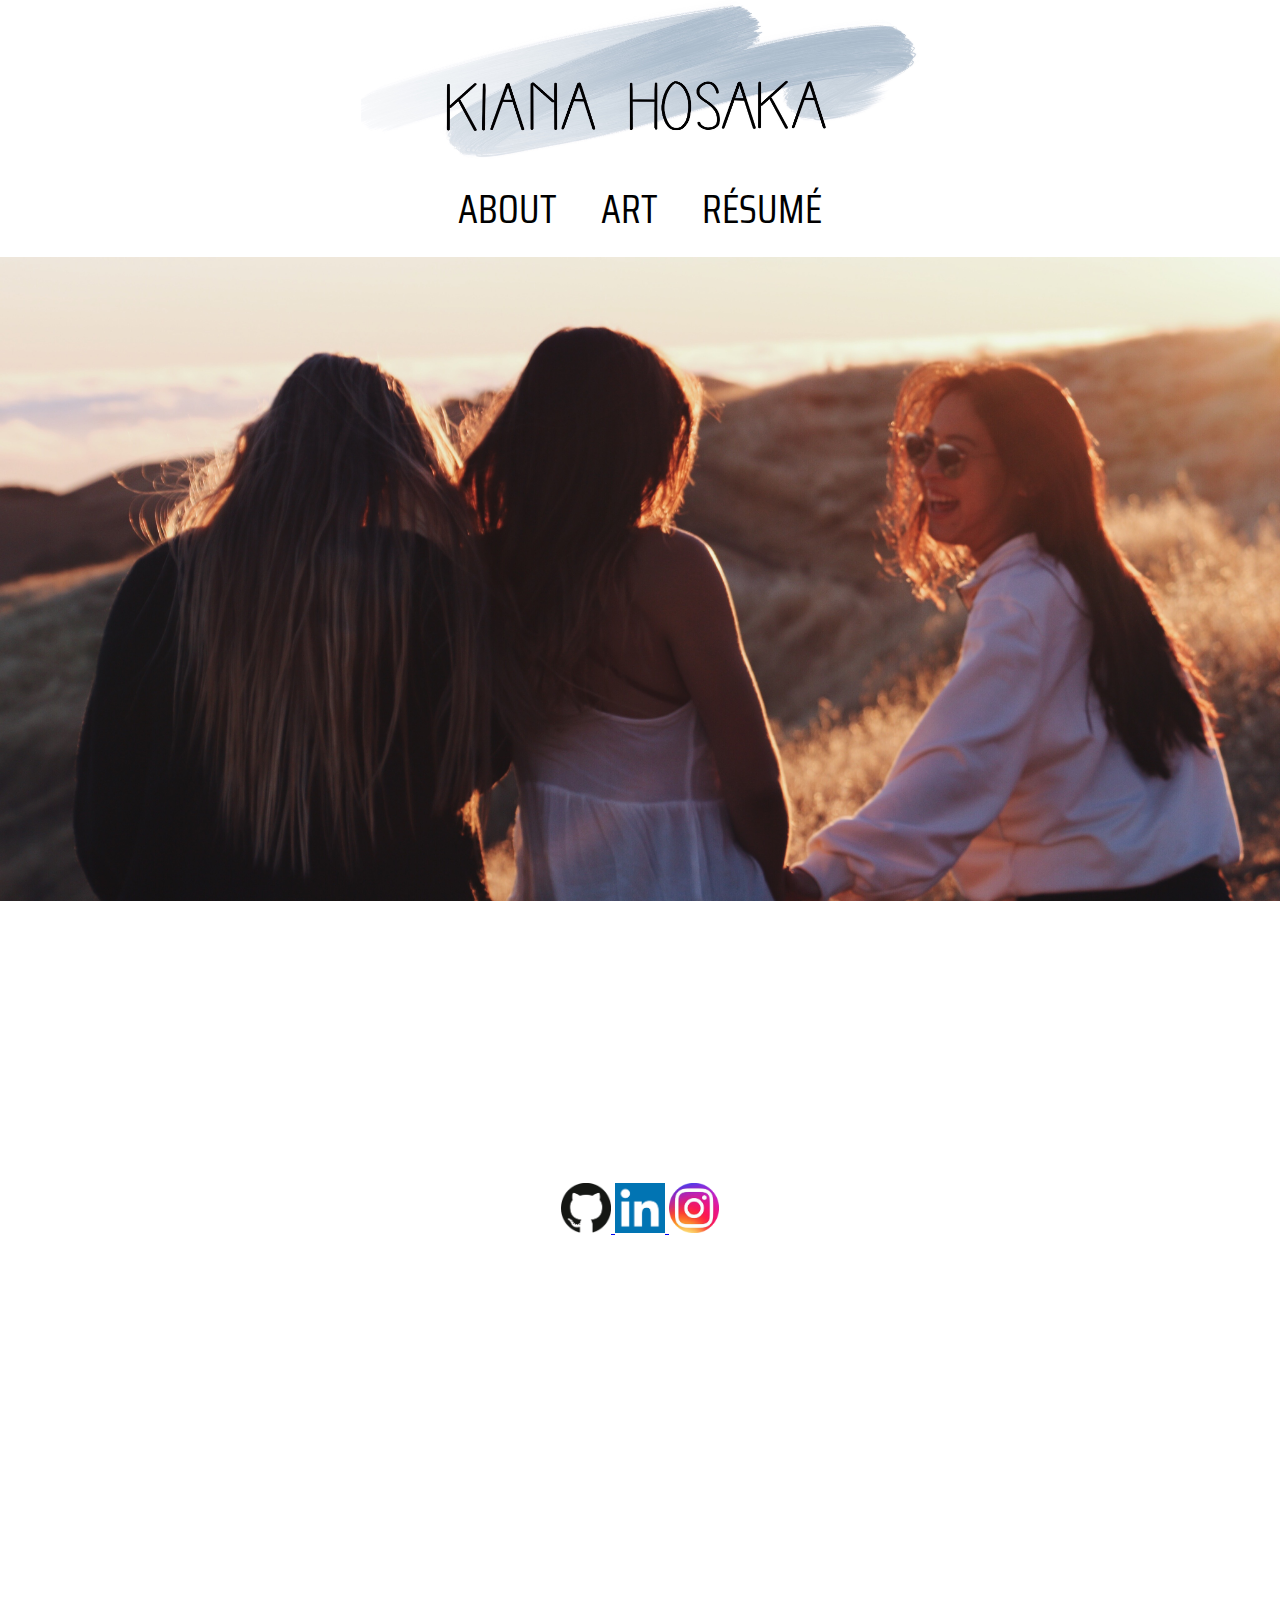
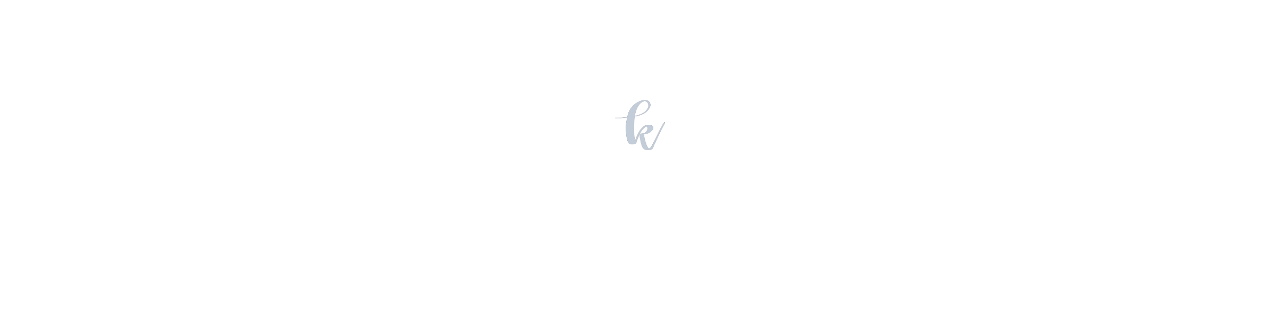
<file: index.htm>
<!DOCTYPE html>
<html lang="en">
  <head>
    <meta charset="utf-8" />
    <meta name="image" property="og:image" content="images/linkedin.jpeg">
    <meta name="description" property="og:description" content="Kiana Hosaka's Personal Website">
    <meta name="author" content="Kiana Hosaka">
    <link rel="stylesheet" href="kahosaka.css"/>
    <script src="active.js"></script>
    <link rel="icon" href="images/new_icon.png" />
    <!-- Font's link -->
    <link href="https://fonts.googleapis.com/css?family=Saira+Condensed" rel="stylesheet"> </link>
    <!-- For website tab -->
    <title>KIANA HOSAKA</title>
    <!-- Change color of banners on hover -->
    <style>
      a.ex1:hover, a.ex1:active {color: #90ADC3;}
    </style>
  </head>

  <body>
    <!-- header: Kiana Hosaka image -->
    <div id="header">
      <img src="images/header.jpeg" alt="Kiana Hosaka Header" width="558" height="162" class="center" />
    </div>

    <!-- banner: self, blog, work images -->
    <div id="banner">
      <!-- SELF -->
      <div class="inlineblock">
        <a href="self.htm">
          <p><a class="ex1" href="self.htm">ABOUT</a></p>
        </a>
      </div>

      <!-- BLOG -->
      <div class="inlineblock">
        <a href="art.htm">
          <p><a class="ex1" href="art.htm">ART</a></p>
        </a>
      </div>

      <!-- WORK -->
      <div class="inlineblock">
        <a href="work.htm">
          <p><a class="ex1" href="work.htm">RÉSUMÉ</a></p>
        </a>
      </div>
    </div>

    <div class="parallax1" id="img1"></div>
    <div class="parallax2" id="img2">
      <!-- Text on second parallax -->
      <div class="connect">Connect with Me.</div>

      <!-- Inline block with the images/links to connections-->
      <div class="inlineblock">
        <!-- GITHUB -->
        <a href="https://github.com/kahosaka" target="_blank">
          <img src="images/github.png" alt="github" width="50" height="50" />
        </a>

        <!-- LINKEDIN -->
        <a
          href="https://www.linkedin.com/in/kahosaka/" target="_blank">
          <img src="images/link.png" alt="linkedin" width="50" height="50" />
        </a>

        <!-- INSTAGRAM -->
        <a href="https://www.instagram.com/kahosaka/" target="blank">
          <img src="images/insta.png" alt="insta" width="50" height="50" />
        </a>

        <!-- Text in the inline block -->
        <h1>
            <a style="color:white" href="tel:6504507555">650.450.7555</a> / <a style="color:white" href="mailto:kiana.hosaka@gmail.com">kiana.hosaka@gmail.com </a>
        </h1>
        <h2>
          <div class="bottom">
            <img src="images/new_icon.png" width="50" height="50" />
            <br>
            Website created with JavaScript, HTML, and CSS by Kiana Hosaka
            <br>
            ©2019 Kiana Hosaka
          </div>
        </h2>
      </div>
    </div>

    <!-- Reactive images -->
    <script src="https://ajax.googleapis.com/ajax/libs/jquery/2.1.3/jquery.min.js"></script>
    <script type="text/javascript">
    	/* Resize image when page is loaded */
    	$(document).ready(function() {
    		resize_all_parallax();
    	});

    	/* Resize image when page is resized */
    	$(window).on('resize', function(){
    		resize_all_parallax();
    	});

    	/* Resize functions below */
    	function resize_all_parallax() {
    		var image1 = 'img1'; /* First image */
        var image2 = 'img2'; /* Second image */
    		var img_w = 1000; /* Width of image */
    		var img_h = 864; /* Height of image */
    		resize_parallax(image1,img_w,img_h);
        /* resize_parallax(div_id2,img_w,img_h); */
    	}

    	/* Resize individual parallax images */
    	function resize_parallax(image, img_w, img_h) {
    		var div = $('#' + image);
    		var divwidth = div.width(); /* Get the width */
        /* Showing image with padding in mobile */
        if (divwidth < 769) {
          var pct = (img_h/img_w) * 105;
        }
    		else {
          var pct = 60;
        } /* Height as percentage of current div width */
    		var newheight = Math.round(divwidth * (pct/100)); /* New height */
    		newheight = newheight  + 'px';
    		div.height(newheight);
    	}
    </script>
  </body>
</html>
</file>
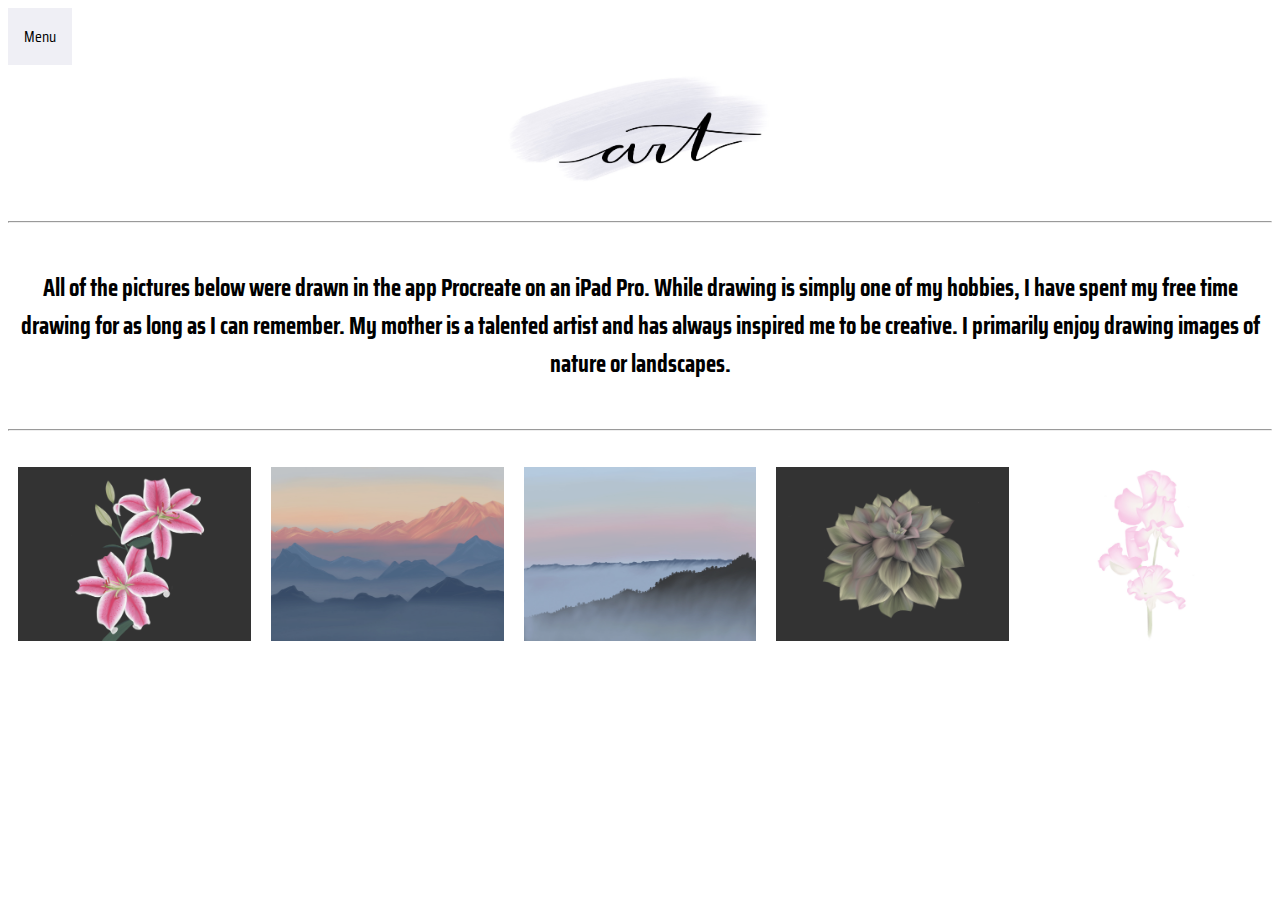
<file: art.htm>
<!DOCTYPE html>
<html>
  <head>
    <meta charset="utf-8" />
    <link rel="stylesheet" href="css/art.css" />
    <link rel="icon" href="images/new_icon.png" />
    <script src="active.js"></script>
    <!-- For website tab -->
    <title>Gone Drawin'.</title>
    <!-- Font -->
    <link rel="stylesheet" href="https://fonts.googleapis.com/css?family=Saira+Condensed" />
  </head>

  <body>
    <!-- Dropdown -->
    <div class="dropdown">
      <button onclick="dropFunction()" class="dropbtn">Menu</button>
      <div id="myDropdown" class="dropdown-content">
        <a href="index.htm">Home</a> <a href="self.htm">Self</a>
        <a href="work.htm">Résumé</a>
      </div>
    </div>

    <!-- Blog image header -->
    <div id="art">
      <img src="images/art.jpeg" alt="art" width="270" height="130" class="center" />
    </div>

    <br />
    <hr />
    <br />
    <h2>
      All of the pictures below were drawn in the app Procreate on an iPad Pro. While drawing is simply one of my hobbies, I have spent
      my free time drawing for as long as I can remember. My mother is a talented artist and has always inspired me to be creative.
      I primarily enjoy drawing images of nature or landscapes.
    </h2>
    <br />
    <hr />
    <br />

    <!-- Image Gallery -->
    <div class="row">
      <div class="column">
        <img src="images/lilies.jpeg" width="210" height="125.8" alt="Lilies" class="responsive" onclick="imgFunction(this);">
      </div>
      <div class="column">
        <img src="images/mountains.jpeg" width="210" height="125.8" alt="Golden Hour" class="responsive" onclick="imgFunction(this);">
      </div>
      <div class="column">
        <img src="images/skyline.jpeg" width="210" height="125.8" alt="Above the Clouds" class="responsive" onclick="imgFunction(this);">
      </div>
      <div class="column">
        <img src="images/succulent.jpeg" width="210" height="125.8" alt="Succulent" class="responsive" onclick="imgFunction(this);">
      </div>
      <div class="column">
        <img src="images/sweetpea.jpeg" width="210" height="125.8" alt="Sweetpea" class="responsive" onclick="imgFunction(this);">
      </div>
    </div>

    <!-- Expand image container -->
    <div class="container">
      <!-- Close image -->
      <span onclick="this.parentElement.style.display='none'" class="closebtn">&times;</span>

      <!-- Expanded image -->
      <img id="expandedImg" style="width:100%">

      <!-- Image text -->
      <div id="imgtext"></div>
    </div>
  </body>
</html>
</file>
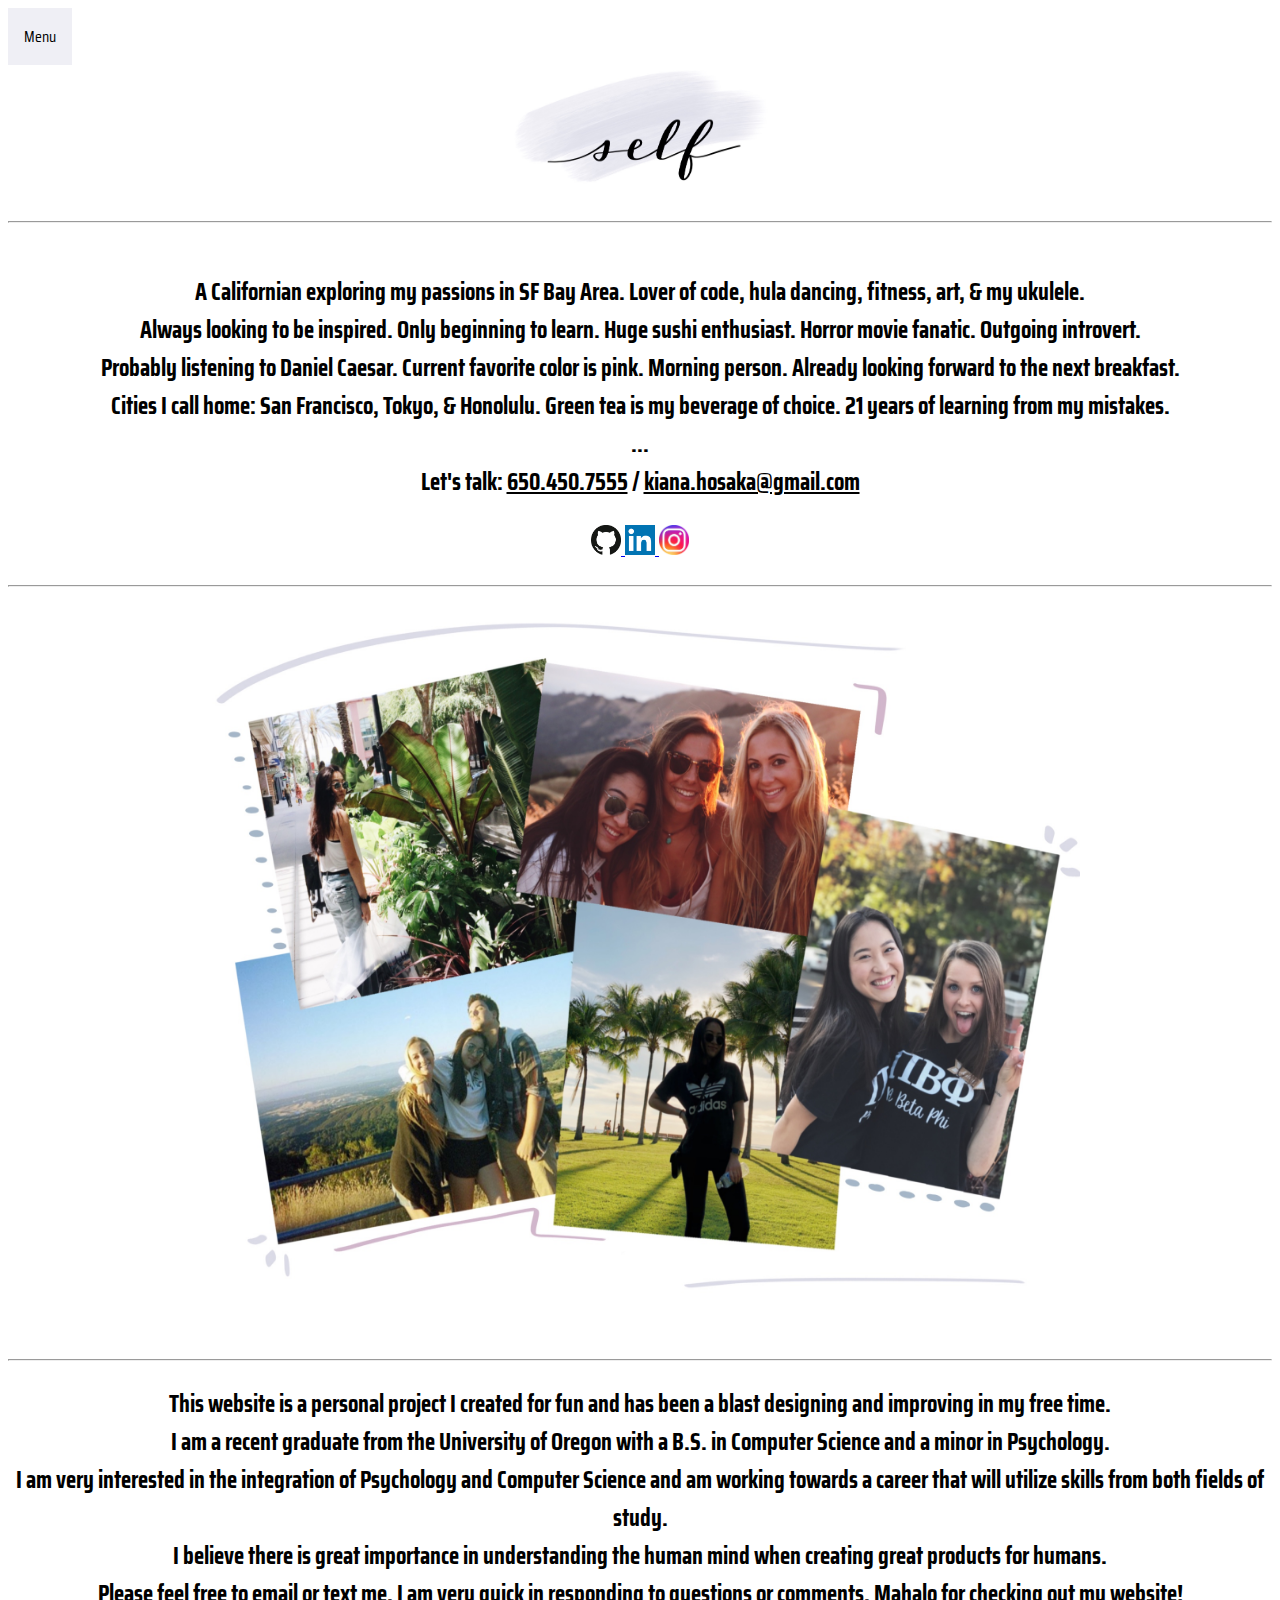
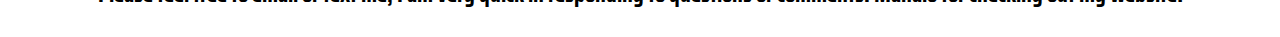
<file: self.htm>
<!DOCTYPE html>
<html>
  <head>
    <!-- Tab title-->
    <title>About Me.</title>
    <meta charset="UTF-8">
    <link rel="stylesheet" href="css/self.css">
    <link rel="icon" href="images/new_icon.png">
    <!-- Javascript source-->
    <script src="active.js"></script>

    <!-- Font -->
    <link href="https://fonts.googleapis.com/css?family=Saira+Condensed" rel="stylesheet">
  </head>

  <body>
    <!-- Dropdown Menu -->
    <div class="dropdown">
      <!-- When Menu button is clicked, execute dropFunction() -->
      <button onclick="dropFunction()" class="dropbtn">Menu</button>
      <!-- Dropdown content/links -->
      <div id="myDropdown" class="dropdown-content">
        <a href="index.htm">Home</a>
        <a href="art.htm">Art</a>
        <a href="work.htm">Résumé</a>
      </div>
    </div>

    <!-- Self image as title of page -->
    <div id="self">
      <img src="images/self.jpeg" alt="self" width="262" height="130" class="center">
    </div>

    <br>
    <hr>
    <br>

    <!-- Text about myself -->
    <h3>
      A Californian exploring my passions in SF Bay Area.
      Lover of code, hula dancing, fitness, art, & my ukulele.
      </br>
      Always looking to be inspired. Only beginning to learn.
      Huge sushi enthusiast.
      Horror movie fanatic.
      Outgoing introvert.
      </br>
      Probably listening to Daniel Caesar.
      Current favorite color is pink.
      Morning person.
      Already looking forward to the next breakfast.
      </br>
      Cities I call home: San Francisco, Tokyo, & Honolulu.
      Green tea is my beverage of choice.
      21 years of learning from my mistakes.
      </br>
      ...
      </br>
      Let's talk: <a style="color:black" href="tel:6504507555">650.450.7555</a> / <a style="color:black" href="mailto:kiana.hosaka@gmail.com">kiana.hosaka@gmail.com </a>

    </h3>
    <div class="inlineblock">
      <!-- GITHUB -->
      <a href="https://github.com/kahosaka" target="_blank">
        <img src="images/github.png" alt="github" width="30" height="30" />
      </a>

      <!-- LINKEDIN -->
      <a
        href="https://www.linkedin.com/in/kahosaka/"
        target="_blank">
        <img src="images/link.png" alt="linkedin" width="30" height="30" />
      </a>

      <!-- INSTAGRAM -->
      <a href="https://www.instagram.com/kahosaka/" target="blank">
        <img src="images/insta.png" alt="insta" width="30" height="30" />
      </a>
    </div>

    <br>
    <hr>

    <!-- Image of Kiana and friends -->

    <div id="header">
      <img src="images/self_photos.jpeg" alt="kiana and friends" width="880" height="720" class="center">
    </div>

    </br>

    <!-- Image of ukulele and hula -->
    <!--
    <div class="uke">
      <img src="images/uke.jpeg" alt="photo of ukulele" width="710" height="870">
    </div>
    <div class="hula">
        <img src="images/hula.jpeg" alt="photo of hula" width="520" height="650">
    </div>
    -->
    <br>
    <hr>
    <h3>
        This website is a personal project I created for fun and has been a blast designing and improving in my free time.
        </br>
        I am a recent graduate from the University of Oregon with a B.S. in Computer Science and a minor in Psychology.
        </br>
        I am very interested in the integration of Psychology and Computer Science and am working towards a career that will utilize skills from both fields of study.
        </br>
        I believe there is great importance in understanding the human mind when creating great products for humans.
       </br> Please feel free to email or text me, I am very quick in responding to questions or comments. Mahalo for checking out my website!
    </h3>
  

  </body>
</html>
</file>
<file: kahosaka.css>
@import url(https://fonts.googleapis.com/css?family=Open+Sans);

/* Background of entire home page */
body, html {
  height: 100%;
  margin: 0;
  line-height: 180%
  color: #666;
  text-align: center;
}

/* For old parallax formatting. Keep for now. */
/*
.parallax1, .parallax2 {
  position: relative;
  background-position: center;
  background-size:cover;
  background-repeat:no-repeat;
  background-attachment: fixed;
}

/* First parallax, with friends and sunrise picture */
/*
.parallax1 {
  background-image: url(images/sunrise.jpeg); */
  /*min-height: 100%;*/
  /*
  max-width: 100%;
  height: 100%;
}

/* Second parallax, with blurry sunrise picture */
/*
.parallax2 {
  background-image: url(images/blur.jpeg);
  min-height: 100%; */
  /* centers the github, linkedin, instagram pictures, and the text about the website */
  /*
  text-align: center;
  font-size: 16px;
} */

/* First parallax image */
.parallax1 {
  height: 100%;
  background-image: url(images/sunrise.jpeg);
  background-attachment: fixed;
  background-position: center;
  background-repeat: no-repeat;
  background-size: 100% auto;
}

/* Second parallax image */
.parallax2 {
  height: 100%;
  background-image: url(images/blur.jpeg);
  background-attachment: fixed;
  background-position: center;
  background-repeat: no-repeat;
  background-size: 100% auto;
  text-align: center;
  font-size: 16px;
}

/* For smaller devices */
@media screen and (max-width: 1024px) {
  .parallax1, .parallax2 {
      background-attachment: initial;
      background-size:cover;
	}
}

/* Center the Kiana Hosaka header */
.center {
  display: block;
  margin-left: auto;
  margin-right: auto;
}

/* Hover text for banners */
.ex1 {
  font-family: "Saira Condensed", sans-serif;
  color: black;
  font-size: 40px;
  text-decoration: none;
  padding: 20px;
}

/* Ensures self, blog, work is horiozontal */
.inlineblock {
  display: inline-block;
}

/* Icon and copyright information */
.bottom {
    height:500px;
    display: table-cell;
    vertical-align: bottom;
}

/* Ensures self, blog, work is centered */
#banner {
  text-align: center;
}

/* Connect with Me. */
.connect {
  font-family: "Saira Condensed", sans-serif;
  color: white;
  text-align: center;
  font-size: 100px;
}

/* For text explaining website */
h1 {
  font-family: "Saira Condensed", sans-serif;
  font-size: x-large;
  text-align: center;
  color: white;
}

/* For copyright information */
h2 {
  font-family: "Saira Condensed", sans-serif;
  font-size: medium;
  text-align: center;
  color: white;
}
</file>
<file: css/art.css>
/* Dropdown Button */
.dropbtn {
  background-color: #efeff5;
  color: black;
  padding: 16px;
  font-size: 16px;
  border: none;
  cursor: pointer;
  font-family: "Saira Condensed", sans-serif;
}

/* Dropdown button on hover & focus */
.dropbtn:hover,
.dropbtn:focus {
  background-color: lightgrey;
}

/* The container <div> - needed to position the dropdown content */
.dropdown {
  position: relative;
  display: inline-block;
}

/* Dropdown Content (Hidden by Default) */
.dropdown-content {
  display: none;
  position: absolute;
  background-color: #f1f1f1;
  min-width: 160px;
  box-shadow: 0px 8px 16px 0px rgba(0, 0, 0, 0.2);
  z-index: 1;
}

/* Links inside the dropdown */
.dropdown-content a {
  color: black;
  padding: 12px 16px;
  text-decoration: none;
  display: block;
  font-family: "Saira Condensed", sans-serif;
}

/* Change color of dropdown links on hover */
.dropdown-content a:hover {
  background-color: #ddd;
}

/* Show the dropdown menu (use JS to add this class to the .dropdown-content container when the user clicks on the dropdown button) */
.show {
  display: block;
}

/* Make all imgages responsive */
.responsive {
  width: 100%;
  height: auto;
}

/* Center all of the images*/
.center {
  display: block;
  margin-left: auto;
  margin-right: auto;
}

/* Page description */
h2 {
  font-family: "Saira Condensed", sans-serif;
  font-size: x-large;
  text-align: center;
}
* {
  box-sizing: border-box;
}

/* Grid */
.column {
  float: left;
  width: 20%;
  padding: 10px;
}

/* Image styles */
.column img {
  opacity: 0.8;
  cursor: pointer;
}

.column img:hover {
  opacity: 1;
}

/* Clear floats after columns */
.row:after {
  content: "";
  display: table;
  clear: both;
}

/* The expanding image container (positioning is needed to position the close button and the text) */
.container {
  position: relative;
  display: none;
}

/* Expanding image text */
#imgtext {
  position: absolute;
  bottom: 15px;
  left: 15px;
  color: pink;
  font-size: 20px;
  font-family: "Saira Condensed", sans-serif;
}

/* Closable button inside the image */
.closebtn {
  position: absolute;
  top: 10px;
  right: 15px;
  color: pink;
  font-size: 35px;
  cursor: pointer;
}
</file>
<file: css/self.css>
/* Literal dropdown button: color, padding, font, border, cursor */
.dropbtn {
  background-color: #efeff5;
  color: black;
  padding: 16px;
  font-family: "Saira Condensed", sans-serif;
  font-size: 16px;
  border: none;
  cursor: pointer;
}
.inlineblock {
  text-align: center;
}

/* Dropdown button color on hover & focus */
.dropbtn:hover,
.dropbtn:focus {
  background-color: lightgrey;
}

/* Position dropdown content */
.dropdown {
  position: relative;
  display: inline-block;
}

/* Dropdown Content (Hidden by Default) */
.dropdown-content {
  display: none;
  position: absolute;
  background-color: #f1f1f1;
  min-width: 160px;
  box-shadow: 0px 8px 16px 0px rgba(0, 0, 0, 0.2);
  z-index: 1;
}

/* Links inside the dropdown */
.dropdown-content a {
  font-family: "Saira Condensed", sans-serif;
  color: black;
  padding: 12px 16px;
  text-decoration: none;
  display: block;
}

/* Change color of dropdown links on hover */
.dropdown-content a:hover {
  background-color: #ddd;
}

/* Show the dropdown menu (use JS to add this class to the .dropdown-content
container when the user clicks on the dropdown button) */
.show {
  display: block;
}

/* Center image of Kiana and Friends*/
.center {
  display: block;
  margin-left: auto;
  margin-right: auto;
}

/* Font for paragraph about myself */
h3 {
  font-family: "Saira Condensed", sans-serif;
  font-size: x-large;
  text-align: center;
}

/* Align last two images by top of image */
.uke {
  display: inline-block;
  vertical-align: top;
}

.hula {
  display: inline-block;
  vertical-align: top;
}
</file>
